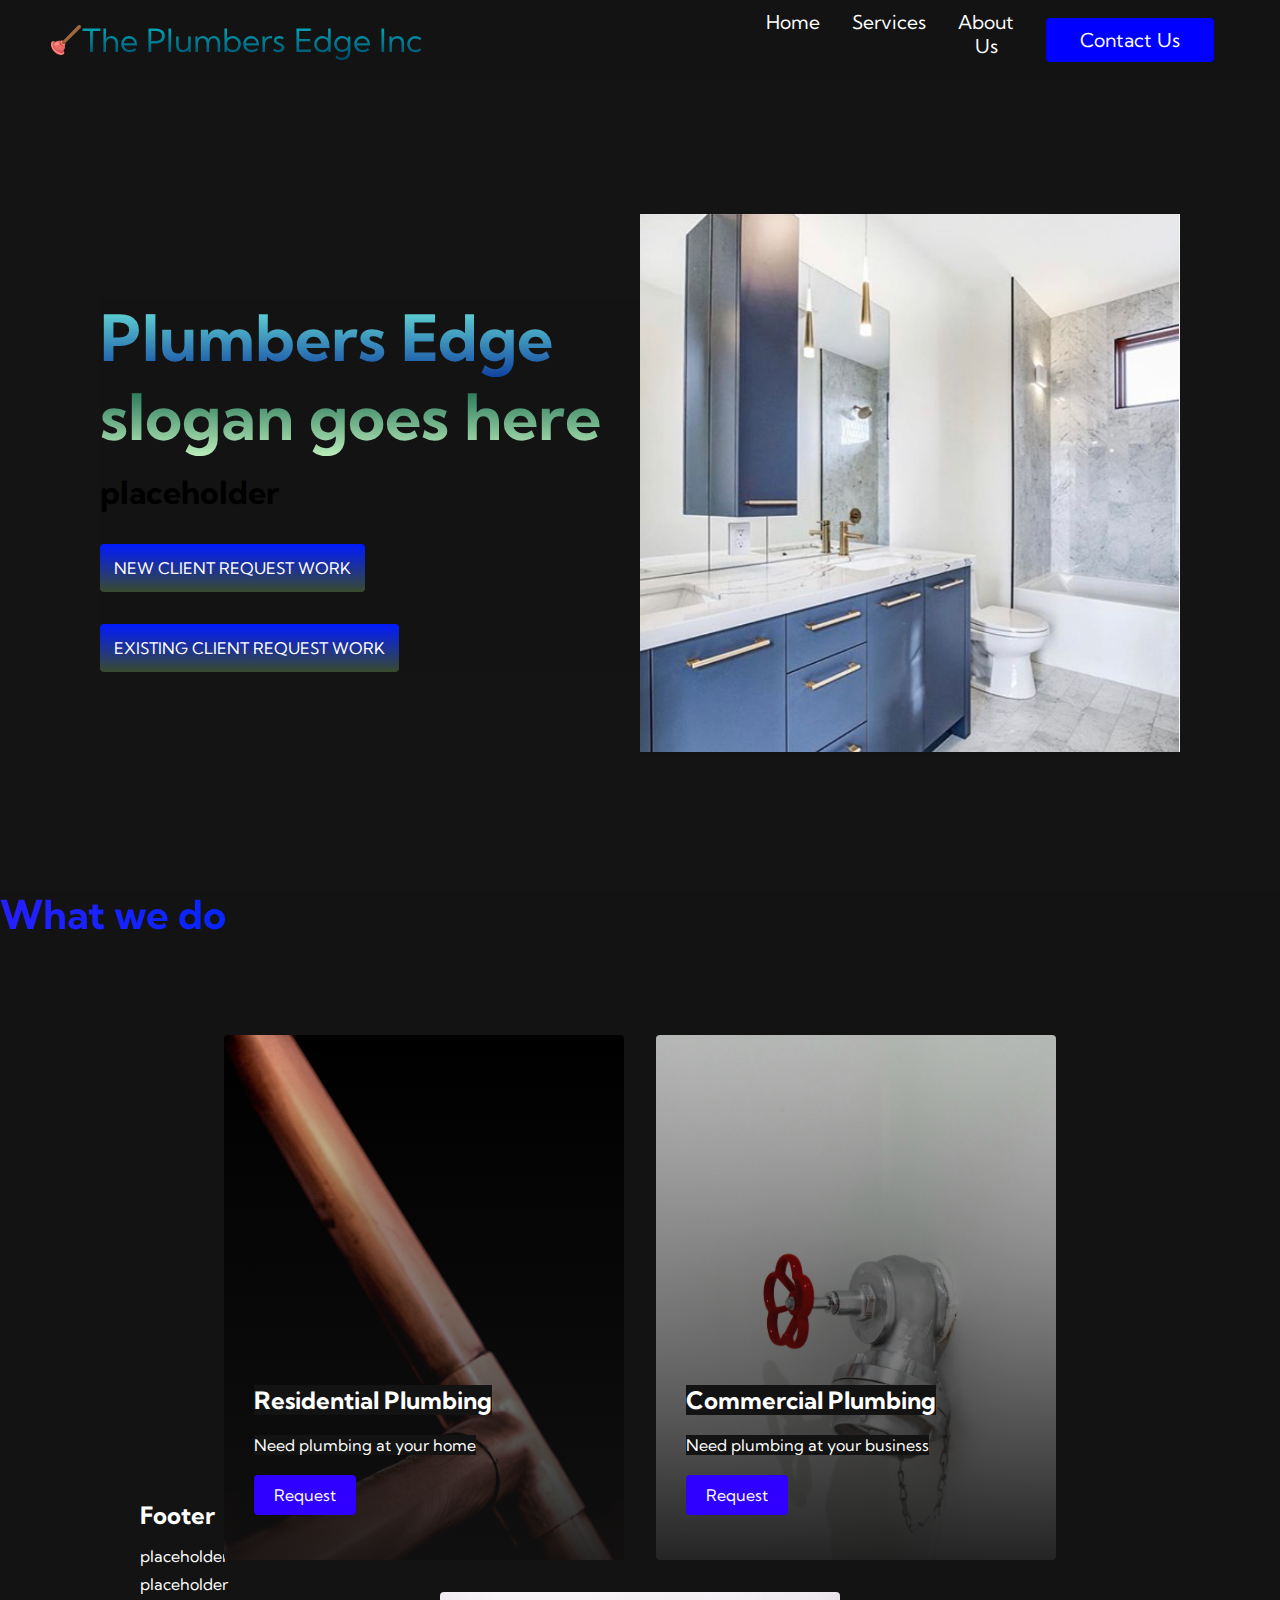
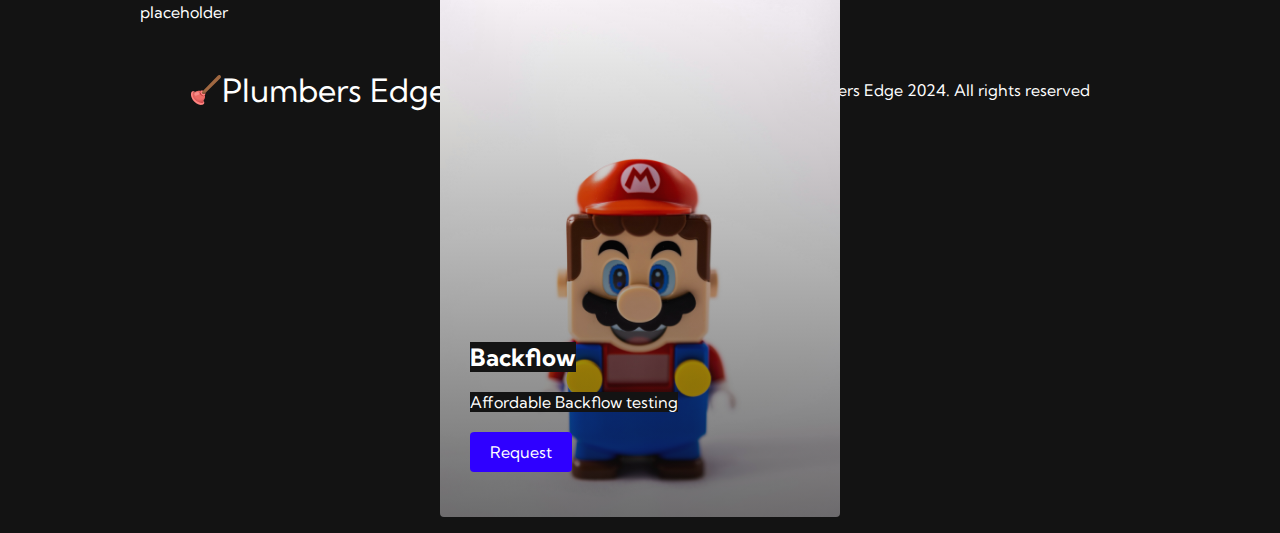
<file: index.html>
<!DOCTYPE html>
<html lang="en">
<head>
    <meta charset="UTF-8">
    <meta name="viewport" content="width=device-width, initial-scale=1.0">
    <title>Plumbers Edge</title>
    <link rel="stylesheet" href="styles.css">
    <link rel="preconnect" href="https://fonts.googleapis.com">
<link rel="preconnect" href="https://fonts.gstatic.com" crossorigin>
<link href="https://fonts.googleapis.com/css2?family=Kumbh+Sans:wght@100..900&display=swap" rel="stylesheet">

</head>
<body>
     <!-- Navbar Section -->
   <nav class="navbar">
    <div class="navbar__container">
        <a href="/" id="navbar__logo">
            <svg xmlns="http://www.w3.org/2000/svg" width="1em" height="1em" viewBox="0 0 128 128">
                <radialGradient id="notoPlunger0" cx="39.371" cy="79.962" r="44.293" gradientUnits="userSpaceOnUse">
                    <stop offset=".469" stop-color="#ed6c66" />
                    <stop offset="1" stop-color="#bb303d" />
                </radialGradient>
                <path fill="url(#notoPlunger0)" d="M59.72 95.31c1.57-7.88-.76-15.69-6.82-21.76s-14.81-7.25-22.7-5.69c-7.25 1.44-10.13 6.27-19.68 5.69c0 0-10.08 13.73 8.93 33.45c19.71 19.01 33.45 8.93 33.45 8.93c-.58-9.56 5.38-13.37 6.82-20.62" />
                <ellipse cx="50.14" cy="77.29" fill="#b22d2d" rx="9.22" ry="12.09" transform="rotate(-46.812 50.142 77.298)" />
                <ellipse cx="51.09" cy="76.28" fill="#ff8480" rx="7.53" ry="11.67" transform="rotate(-46.812 51.093 76.285)" />
                <path fill="#a06841" d="m58.23 78.71l64.01-62.24c2.2-2.2 2.71-6.93-.63-10.28c-3.38-3.38-8.73-1.27-10.7.7l-62.42 63.9c-1.97 1.97-1.04 5.37 1.31 7.46c3.38 3.01 7.44 1.45 8.43.46" />
                <path fill="#ff8480" d="M54.14 107.81c-2.01 2.53-1.66 6.84-1.66 6.84c-12.52 4.94-25.41-5.14-31.12-10.4c-4.64-4.27-14.88-19.8-8.75-30.47c0 0 4.7.3 7.39-1.77c0 0-3.69-3.08-7.44-2.97c-1.3.04-5.92-.78-7.77 6.05c-.73 2.68-4.11 17.15 11.88 35.13c17.35 17.05 30.86 13.17 33.44 12.6c6.3-1.4 6.77-5.93 6.97-7.56c.58-4.44-2.94-7.45-2.94-7.45" />
                <path fill="#ff9f9f" d="M36.93 74.82c1.34 2.09 1.21 5.14-.59 6.85c-1.2 1.14-2.88 1.57-4.42 2.2c-1.9.78-3.64 1.92-5.58 2.59s-4.23.81-5.92-.35c-3.82-2.6-3.04-7.31.5-10.87c2.23-2.24 6.3-3.55 9.32-3.64c2.55-.07 5.26 1.01 6.69 3.22" opacity="0.63" />
                <path fill="#874d36" d="M66.58 70.59c-3.09 1.33-8.5 3.45-12.17 3.64c-3.33.18-5.5-1.24-6.68-2.35c-.87 1.98.1 4.62 2.06 6.36c3.38 3.01 7.45 1.45 8.44.46z" />
            </svg>
            The Plumbers Edge Inc</a>
        <div class="navbar__toggle" id="mobile-menu"> 
            <span class="bar"></span>
            <span class="bar"></span>
            <span class="bar"></span>
        </div>

        <ul class="navbar__menu">
            <li class="navbar__item">
                <a href="/" class="navbar__links">Home</a>
            </li>
            <li class="navbar__item">
                <a href="=" class="navbar__links">Services</a>
            </li>
            <li class="navbar__item">
                <a href="/" class="navbar__links">About Us</a>
            </li>
            
            <li class="navbar__btn">
                <a href="contacts.html" class="button">Contact Us</a>
            </li>
        </ul>
    </div>
   </nav>
<!-- Hero Section -->
<div class="main">
    <div class="main__container">
        <div class="main__content">
            <h1>
                Plumbers Edge
            </h1>
            <h2>
                slogan goes here
            </h2>
            <p> placeholder </p>
            <button class="main__btn"><a href="https://clienthub.getjobber.com/client_hubs/eff676b4-56bf-4e1d-8eac-503539cb3e67/public/work_request/new?source=social_media"> NEW CLIENT REQUEST WORK</a></button>
            <button class="main__btn"><a href="https://clienthub.getjobber.com/client_hubs/eff676b4-56bf-4e1d-8eac-503539cb3e67/login/new?source=share_login">EXISTING CLIENT REQUEST WORK</a></button>
        </div>
        <div class="main__img--container">
            <img src="images/mainphotoattempt1.png" alt="pic" id="main__img"/>
        </div>
    </div>
</div>
<!-- Services Section-->
 <div class="services">
    <h1>What we do</h1>
    <div class="services__container">
        <div class="services__card">
            <h2>
                Residential Plumbing 
            </h2>
            <p>Need plumbing at your home</p>
            <button>Request</button>
        </div>
        <div class="services__card">
            <h2>
                Commercial Plumbing
            </h2>
            <p>Need plumbing at your business </p>
            <button>Request</button>
        </div>
        <div class="services__card">
            <h2>
                Backflow
            </h2>
            <p>Affordable Backflow testing</p>
            <button>Request</button>
        </div>
    </div>
 </div>
 
 <!-- Footer Section -->
 <div class="footer__container">
    
    <div class="footer__links">
      <div class="footer__link--wrapper">
        <div class="footer__link--items">
          <h2>Footer</h2>
          <a href="/">placeholder</a>
          <a href="/">placeholder</a> 
          <a href="/">placeholder</a>
        </div>
       
      
      </div>
    </div>
    <section class="social__media">
      <div class="social__media--wrap">
        <div class="footer__logo">
          <a href="/" id="footer__logo"><i class=""></i><svg xmlns="http://www.w3.org/2000/svg" width="1em" height="1em" viewBox="0 0 128 128">
            <radialGradient id="notoPlunger0" cx="39.371" cy="79.962" r="44.293" gradientUnits="userSpaceOnUse">
                <stop offset=".469" stop-color="#ed6c66" />
                <stop offset="1" stop-color="#bb303d" />
            </radialGradient>
            <path fill="url(#notoPlunger0)" d="M59.72 95.31c1.57-7.88-.76-15.69-6.82-21.76s-14.81-7.25-22.7-5.69c-7.25 1.44-10.13 6.27-19.68 5.69c0 0-10.08 13.73 8.93 33.45c19.71 19.01 33.45 8.93 33.45 8.93c-.58-9.56 5.38-13.37 6.82-20.62" />
            <ellipse cx="50.14" cy="77.29" fill="#b22d2d" rx="9.22" ry="12.09" transform="rotate(-46.812 50.142 77.298)" />
            <ellipse cx="51.09" cy="76.28" fill="#ff8480" rx="7.53" ry="11.67" transform="rotate(-46.812 51.093 76.285)" />
            <path fill="#a06841" d="m58.23 78.71l64.01-62.24c2.2-2.2 2.71-6.93-.63-10.28c-3.38-3.38-8.73-1.27-10.7.7l-62.42 63.9c-1.97 1.97-1.04 5.37 1.31 7.46c3.38 3.01 7.44 1.45 8.43.46" />
            <path fill="#ff8480" d="M54.14 107.81c-2.01 2.53-1.66 6.84-1.66 6.84c-12.52 4.94-25.41-5.14-31.12-10.4c-4.64-4.27-14.88-19.8-8.75-30.47c0 0 4.7.3 7.39-1.77c0 0-3.69-3.08-7.44-2.97c-1.3.04-5.92-.78-7.77 6.05c-.73 2.68-4.11 17.15 11.88 35.13c17.35 17.05 30.86 13.17 33.44 12.6c6.3-1.4 6.77-5.93 6.97-7.56c.58-4.44-2.94-7.45-2.94-7.45" />
            <path fill="#ff9f9f" d="M36.93 74.82c1.34 2.09 1.21 5.14-.59 6.85c-1.2 1.14-2.88 1.57-4.42 2.2c-1.9.78-3.64 1.92-5.58 2.59s-4.23.81-5.92-.35c-3.82-2.6-3.04-7.31.5-10.87c2.23-2.24 6.3-3.55 9.32-3.64c2.55-.07 5.26 1.01 6.69 3.22" opacity="0.63" />
            <path fill="#874d36" d="M66.58 70.59c-3.09 1.33-8.5 3.45-12.17 3.64c-3.33.18-5.5-1.24-6.68-2.35c-.87 1.98.1 4.62 2.06 6.36c3.38 3.01 7.45 1.45 8.44.46z" />
        </svg>Plumbers Edge</a>
        </div>
        <p class="website__rights">© Plumbers Edge 2024. All rights reserved</p>
        
      </div>
    </section>
  </div>
   <script src="app.js"></script>
</body>
</html>
</file>
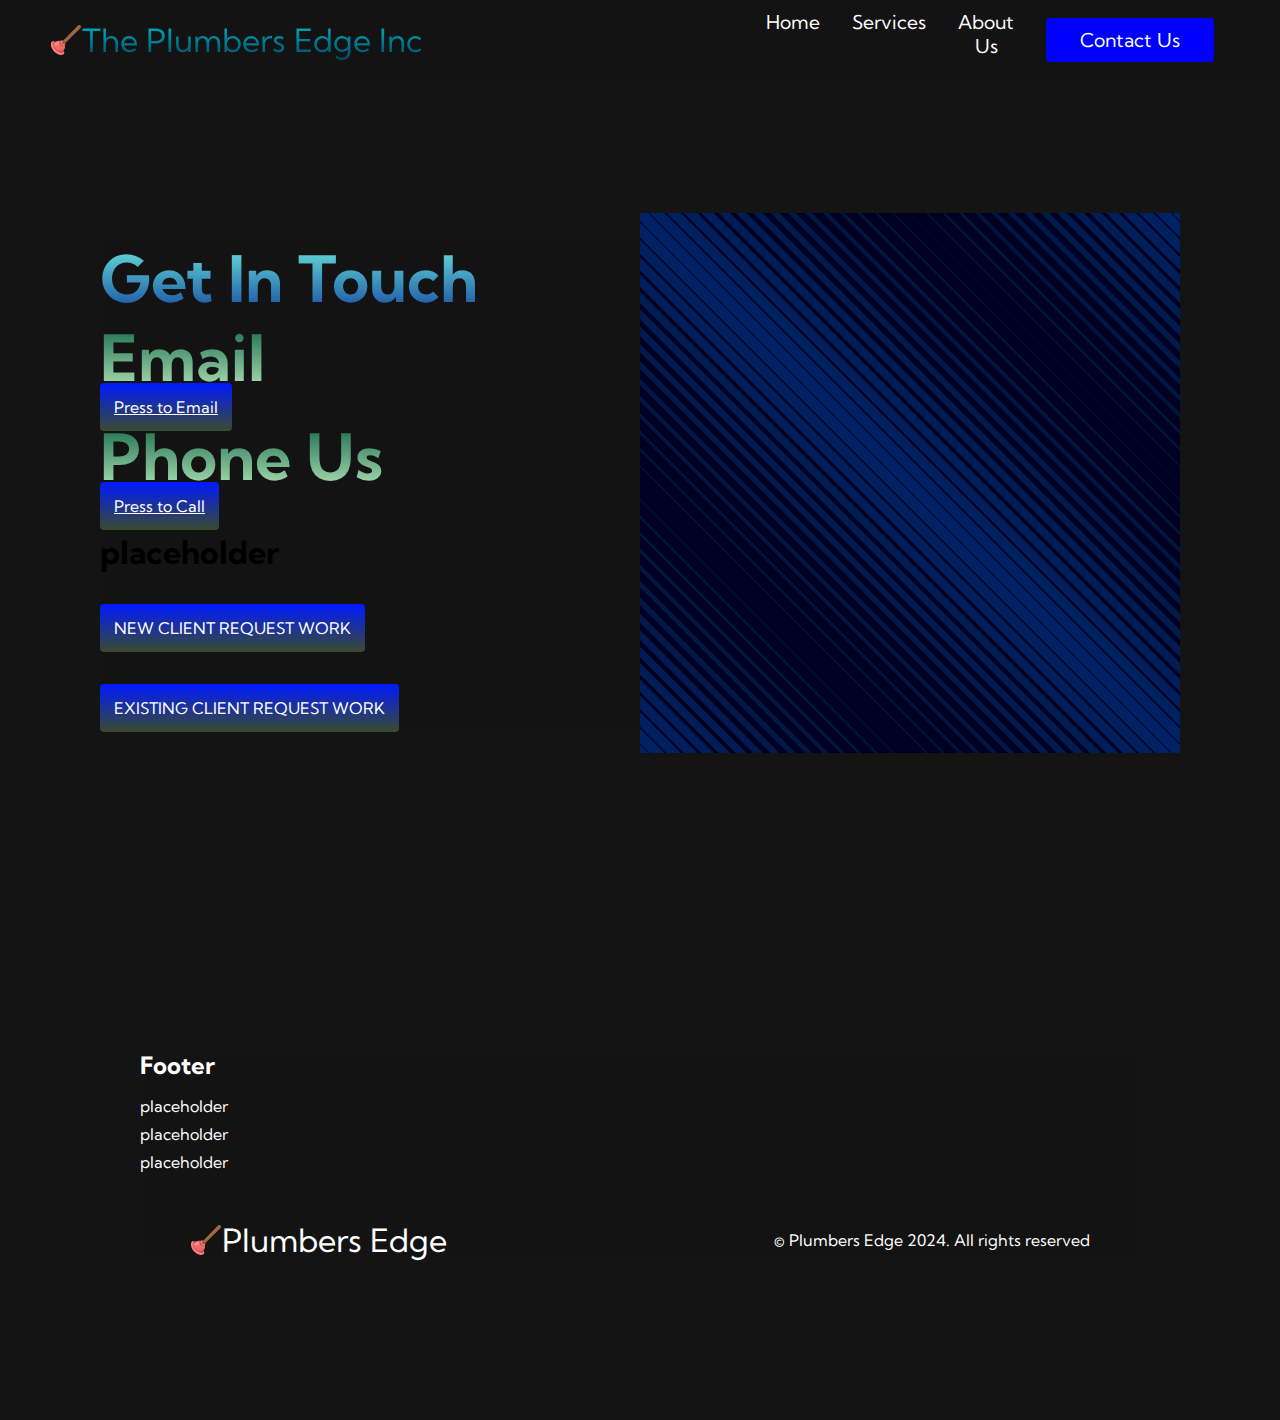
<file: contacts.html>
<!DOCTYPE html>
<html lang="en">
<head>
    <meta charset="UTF-8">
    <meta name="viewport" content="width=device-width, initial-scale=1.0">
    <title>Plumbers Edge</title>
    <link rel="stylesheet" href="styles.css">
    <link rel="preconnect" href="https://fonts.googleapis.com">
<link rel="preconnect" href="https://fonts.gstatic.com" crossorigin>
<link href="https://fonts.googleapis.com/css2?family=Kumbh+Sans:wght@100..900&display=swap" rel="stylesheet">

</head>
<body>
     <!-- Navbar Section -->
   <nav class="navbar">
    <div class="navbar__container">
        <a href="/" id="navbar__logo">
            <svg xmlns="http://www.w3.org/2000/svg" width="1em" height="1em" viewBox="0 0 128 128">
                <radialGradient id="notoPlunger0" cx="39.371" cy="79.962" r="44.293" gradientUnits="userSpaceOnUse">
                    <stop offset=".469" stop-color="#ed6c66" />
                    <stop offset="1" stop-color="#bb303d" />
                </radialGradient>
                <path fill="url(#notoPlunger0)" d="M59.72 95.31c1.57-7.88-.76-15.69-6.82-21.76s-14.81-7.25-22.7-5.69c-7.25 1.44-10.13 6.27-19.68 5.69c0 0-10.08 13.73 8.93 33.45c19.71 19.01 33.45 8.93 33.45 8.93c-.58-9.56 5.38-13.37 6.82-20.62" />
                <ellipse cx="50.14" cy="77.29" fill="#b22d2d" rx="9.22" ry="12.09" transform="rotate(-46.812 50.142 77.298)" />
                <ellipse cx="51.09" cy="76.28" fill="#ff8480" rx="7.53" ry="11.67" transform="rotate(-46.812 51.093 76.285)" />
                <path fill="#a06841" d="m58.23 78.71l64.01-62.24c2.2-2.2 2.71-6.93-.63-10.28c-3.38-3.38-8.73-1.27-10.7.7l-62.42 63.9c-1.97 1.97-1.04 5.37 1.31 7.46c3.38 3.01 7.44 1.45 8.43.46" />
                <path fill="#ff8480" d="M54.14 107.81c-2.01 2.53-1.66 6.84-1.66 6.84c-12.52 4.94-25.41-5.14-31.12-10.4c-4.64-4.27-14.88-19.8-8.75-30.47c0 0 4.7.3 7.39-1.77c0 0-3.69-3.08-7.44-2.97c-1.3.04-5.92-.78-7.77 6.05c-.73 2.68-4.11 17.15 11.88 35.13c17.35 17.05 30.86 13.17 33.44 12.6c6.3-1.4 6.77-5.93 6.97-7.56c.58-4.44-2.94-7.45-2.94-7.45" />
                <path fill="#ff9f9f" d="M36.93 74.82c1.34 2.09 1.21 5.14-.59 6.85c-1.2 1.14-2.88 1.57-4.42 2.2c-1.9.78-3.64 1.92-5.58 2.59s-4.23.81-5.92-.35c-3.82-2.6-3.04-7.31.5-10.87c2.23-2.24 6.3-3.55 9.32-3.64c2.55-.07 5.26 1.01 6.69 3.22" opacity="0.63" />
                <path fill="#874d36" d="M66.58 70.59c-3.09 1.33-8.5 3.45-12.17 3.64c-3.33.18-5.5-1.24-6.68-2.35c-.87 1.98.1 4.62 2.06 6.36c3.38 3.01 7.45 1.45 8.44.46z" />
            </svg>
            The Plumbers Edge Inc</a>
        <div class="navbar__toggle" id="mobile-menu"> 
            <span class="bar"></span>
            <span class="bar"></span>
            <span class="bar"></span>
        </div>

        <ul class="navbar__menu">
            <li class="navbar__item">
                <a href="/" class="navbar__links">Home</a>
            </li>
            <li class="navbar__item">
                <a href="=" class="navbar__links">Services</a>
            </li>
            <li class="navbar__item">
                <a href="/" class="navbar__links">About Us</a>
            </li>
            
            <li class="navbar__btn">
                <a href="contacts.html" class="button">Contact Us</a>
            </li>
        </ul>
    </div>
   </nav>
<!-- Hero Section -->
<div class="main">
    <div class="main__container">
        <div class="main__content">
            <h1>
                Get In Touch
            </h1>
            <h2>
                Email 
            </h2>
            <a href="mailto:plumbersedge.oshawa@hotmail.com" class="main__btn">Press to Email</a>
            <h2>
                Phone Us
            </h2>
            <a href="tel:9052595988" class="main__btn">Press to Call</a>
            <p> placeholder </p>
            <button class="main__btn"><a href="https://clienthub.getjobber.com/client_hubs/eff676b4-56bf-4e1d-8eac-503539cb3e67/public/work_request/new?source=social_media"> NEW CLIENT REQUEST WORK</a></button>
            <button class="main__btn"><a href="https://clienthub.getjobber.com/client_hubs/eff676b4-56bf-4e1d-8eac-503539cb3e67/login/new?source=share_login">EXISTING CLIENT REQUEST WORK</a></button>
        </div>
        <div class="main__img--container">
            <img src="images/pic1.svg" alt="pic" id="main__img"/>
        </div>
    </div>
</div>

 
 <!-- Footer Section -->
 <div class="footer__container">
    
    <div class="footer__links">
      <div class="footer__link--wrapper">
        <div class="footer__link--items">
          <h2>Footer</h2>
          <a href="/">placeholder</a>
          <a href="/">placeholder</a> 
          <a href="/">placeholder</a>
        </div>
       
      
      </div>
    </div>
    <section class="social__media">
      <div class="social__media--wrap">
        <div class="footer__logo">
          <a href="/" id="footer__logo"><i class=""></i><svg xmlns="http://www.w3.org/2000/svg" width="1em" height="1em" viewBox="0 0 128 128">
            <radialGradient id="notoPlunger0" cx="39.371" cy="79.962" r="44.293" gradientUnits="userSpaceOnUse">
                <stop offset=".469" stop-color="#ed6c66" />
                <stop offset="1" stop-color="#bb303d" />
            </radialGradient>
            <path fill="url(#notoPlunger0)" d="M59.72 95.31c1.57-7.88-.76-15.69-6.82-21.76s-14.81-7.25-22.7-5.69c-7.25 1.44-10.13 6.27-19.68 5.69c0 0-10.08 13.73 8.93 33.45c19.71 19.01 33.45 8.93 33.45 8.93c-.58-9.56 5.38-13.37 6.82-20.62" />
            <ellipse cx="50.14" cy="77.29" fill="#b22d2d" rx="9.22" ry="12.09" transform="rotate(-46.812 50.142 77.298)" />
            <ellipse cx="51.09" cy="76.28" fill="#ff8480" rx="7.53" ry="11.67" transform="rotate(-46.812 51.093 76.285)" />
            <path fill="#a06841" d="m58.23 78.71l64.01-62.24c2.2-2.2 2.71-6.93-.63-10.28c-3.38-3.38-8.73-1.27-10.7.7l-62.42 63.9c-1.97 1.97-1.04 5.37 1.31 7.46c3.38 3.01 7.44 1.45 8.43.46" />
            <path fill="#ff8480" d="M54.14 107.81c-2.01 2.53-1.66 6.84-1.66 6.84c-12.52 4.94-25.41-5.14-31.12-10.4c-4.64-4.27-14.88-19.8-8.75-30.47c0 0 4.7.3 7.39-1.77c0 0-3.69-3.08-7.44-2.97c-1.3.04-5.92-.78-7.77 6.05c-.73 2.68-4.11 17.15 11.88 35.13c17.35 17.05 30.86 13.17 33.44 12.6c6.3-1.4 6.77-5.93 6.97-7.56c.58-4.44-2.94-7.45-2.94-7.45" />
            <path fill="#ff9f9f" d="M36.93 74.82c1.34 2.09 1.21 5.14-.59 6.85c-1.2 1.14-2.88 1.57-4.42 2.2c-1.9.78-3.64 1.92-5.58 2.59s-4.23.81-5.92-.35c-3.82-2.6-3.04-7.31.5-10.87c2.23-2.24 6.3-3.55 9.32-3.64c2.55-.07 5.26 1.01 6.69 3.22" opacity="0.63" />
            <path fill="#874d36" d="M66.58 70.59c-3.09 1.33-8.5 3.45-12.17 3.64c-3.33.18-5.5-1.24-6.68-2.35c-.87 1.98.1 4.62 2.06 6.36c3.38 3.01 7.45 1.45 8.44.46z" />
        </svg>Plumbers Edge</a>
        </div>
        <p class="website__rights">© Plumbers Edge 2024. All rights reserved</p>
        
      </div>
    </section>
  </div>
   <script src="app.js"></script>
</body>
</html>
</file>
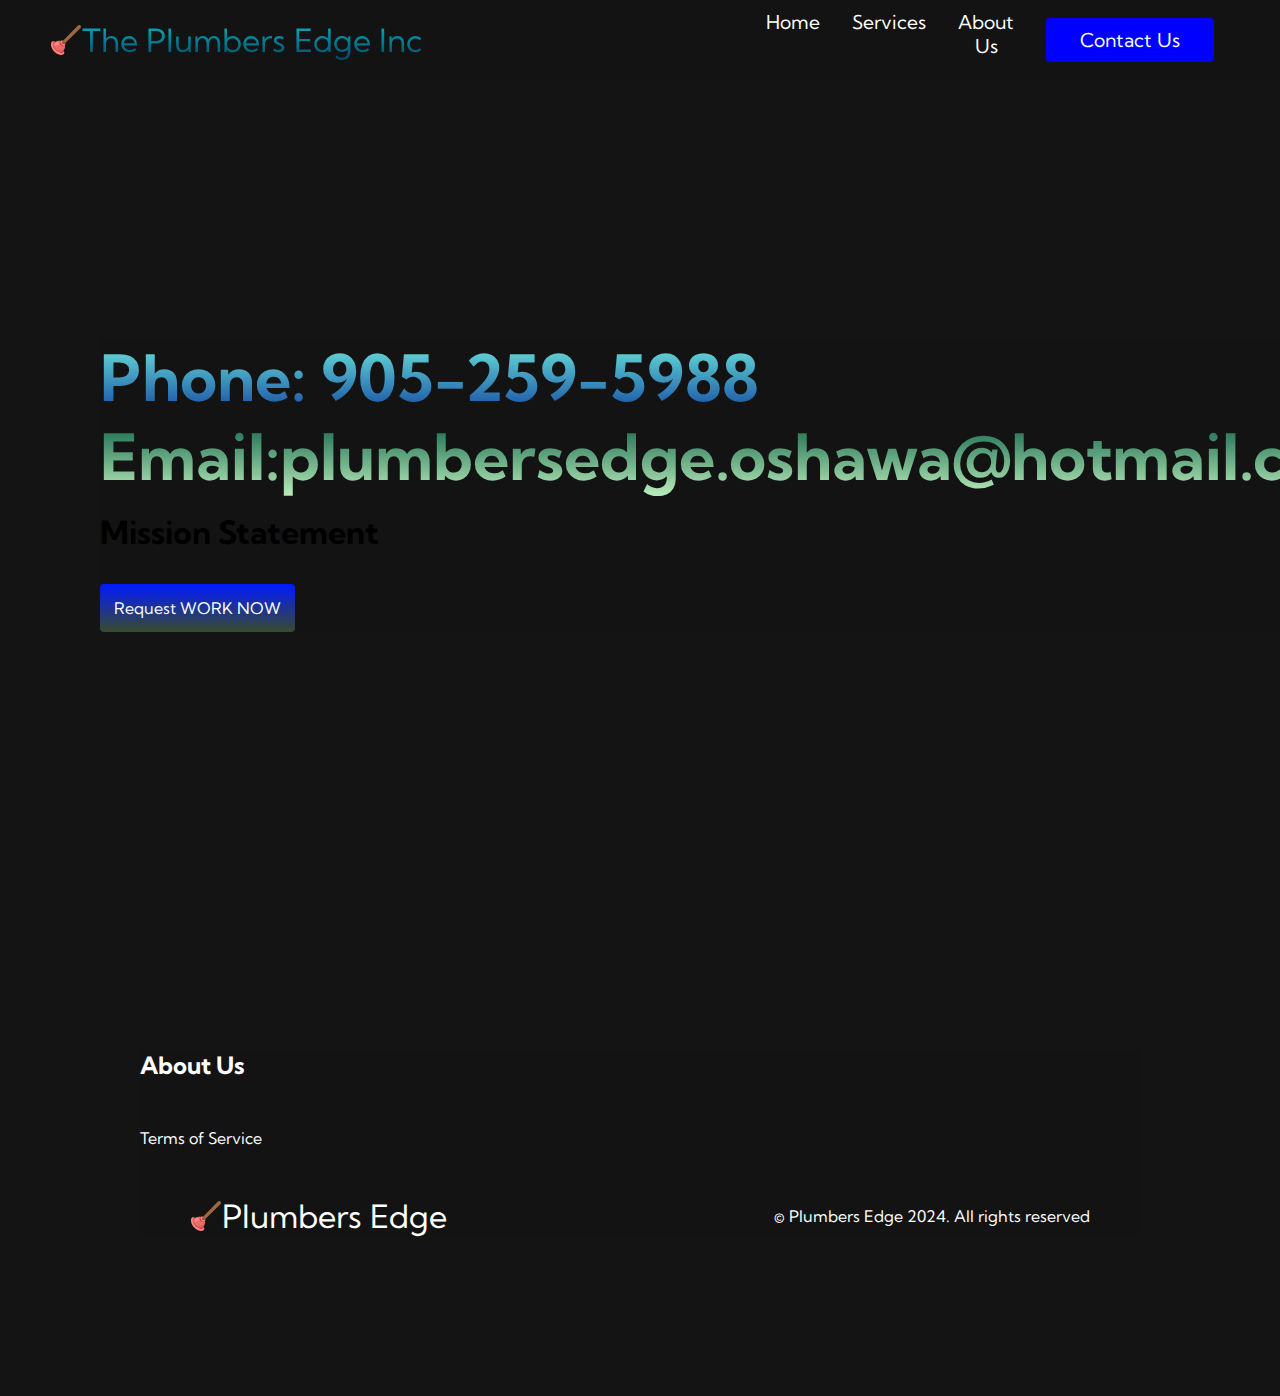
<file: tech.html>
<!DOCTYPE html>
<html lang="en">
<head>
    <meta charset="UTF-8">
    <meta name="viewport" content="width=device-width, initial-scale=1.0">
    <title>Plumbers Edge</title>
    <link rel="stylesheet" href="styles.css">
    <link rel="preconnect" href="https://fonts.googleapis.com">
<link rel="preconnect" href="https://fonts.gstatic.com" crossorigin>
<link href="https://fonts.googleapis.com/css2?family=Kumbh+Sans:wght@100..900&display=swap" rel="stylesheet">

</head>
<body>
     <!-- Navbar Section -->
   <nav class="navbar">
    <div class="navbar__container">
        <a href="/" id="navbar__logo">
            <svg xmlns="http://www.w3.org/2000/svg" width="1em" height="1em" viewBox="0 0 128 128">
                <radialGradient id="notoPlunger0" cx="39.371" cy="79.962" r="44.293" gradientUnits="userSpaceOnUse">
                    <stop offset=".469" stop-color="#ed6c66" />
                    <stop offset="1" stop-color="#bb303d" />
                </radialGradient>
                <path fill="url(#notoPlunger0)" d="M59.72 95.31c1.57-7.88-.76-15.69-6.82-21.76s-14.81-7.25-22.7-5.69c-7.25 1.44-10.13 6.27-19.68 5.69c0 0-10.08 13.73 8.93 33.45c19.71 19.01 33.45 8.93 33.45 8.93c-.58-9.56 5.38-13.37 6.82-20.62" />
                <ellipse cx="50.14" cy="77.29" fill="#b22d2d" rx="9.22" ry="12.09" transform="rotate(-46.812 50.142 77.298)" />
                <ellipse cx="51.09" cy="76.28" fill="#ff8480" rx="7.53" ry="11.67" transform="rotate(-46.812 51.093 76.285)" />
                <path fill="#a06841" d="m58.23 78.71l64.01-62.24c2.2-2.2 2.71-6.93-.63-10.28c-3.38-3.38-8.73-1.27-10.7.7l-62.42 63.9c-1.97 1.97-1.04 5.37 1.31 7.46c3.38 3.01 7.44 1.45 8.43.46" />
                <path fill="#ff8480" d="M54.14 107.81c-2.01 2.53-1.66 6.84-1.66 6.84c-12.52 4.94-25.41-5.14-31.12-10.4c-4.64-4.27-14.88-19.8-8.75-30.47c0 0 4.7.3 7.39-1.77c0 0-3.69-3.08-7.44-2.97c-1.3.04-5.92-.78-7.77 6.05c-.73 2.68-4.11 17.15 11.88 35.13c17.35 17.05 30.86 13.17 33.44 12.6c6.3-1.4 6.77-5.93 6.97-7.56c.58-4.44-2.94-7.45-2.94-7.45" />
                <path fill="#ff9f9f" d="M36.93 74.82c1.34 2.09 1.21 5.14-.59 6.85c-1.2 1.14-2.88 1.57-4.42 2.2c-1.9.78-3.64 1.92-5.58 2.59s-4.23.81-5.92-.35c-3.82-2.6-3.04-7.31.5-10.87c2.23-2.24 6.3-3.55 9.32-3.64c2.55-.07 5.26 1.01 6.69 3.22" opacity="0.63" />
                <path fill="#874d36" d="M66.58 70.59c-3.09 1.33-8.5 3.45-12.17 3.64c-3.33.18-5.5-1.24-6.68-2.35c-.87 1.98.1 4.62 2.06 6.36c3.38 3.01 7.45 1.45 8.44.46z" />
            </svg>
            The Plumbers Edge Inc</a>
        <div class="navbar__toggle" id="mobile-menu"> 
            <span class="bar"></span>
            <span class="bar"></span>
            <span class="bar"></span>
        </div>

        <ul class="navbar__menu">
            <li class="navbar__item">
                <a href="/" class="navbar__links">Home</a>
            </li>
            <li class="navbar__item">
                <a href="/tech.html" class="navbar__links">Services</a>
            </li>
            <li class="navbar__item">
                <a href="/" class="navbar__links">About Us</a>
            </li>
            
            <li class="navbar__btn">
                <a href="" class="button">Contact Us</a>
            </li>
        </ul>
    </div>
   </nav>

   <!-- Content -->

   <div class="main">
    <div class="main__container">
        <div class="main__content">
            <h1>
                Phone: 905-259-5988
            </h1>
            <h2>
                Email:plumbersedge.oshawa@hotmail.com 
            </h2>
            <p>Mission Statement</p>
            <button class="main__btn"><a href="/">Request WORK NOW</a></button>
        </div>
        <div class="main__img--container">
            <img src="images/pic1.svg" alt="pic" id="main__img"/>
        </div>
        
    </div>
</div>



 <!-- Footer Section -->
 <div class="footer__container">
    <div class="footer__links">
      <div class="footer__link--wrapper">
        <div class="footer__link--items">
          <h2>About Us</h2>
          <a href="/"></a> <a href="/"></a>
          <a href="/"></a> <a href="/"></a>
          <a href="/">Terms of Service</a>
        </div>
       
      
      </div>
    </div>
    <section class="social__media">
      <div class="social__media--wrap">
        <div class="footer__logo">
          <a href="/" id="footer__logo"><i class=""></i><svg xmlns="http://www.w3.org/2000/svg" width="1em" height="1em" viewBox="0 0 128 128">
            <radialGradient id="notoPlunger0" cx="39.371" cy="79.962" r="44.293" gradientUnits="userSpaceOnUse">
                <stop offset=".469" stop-color="#ed6c66" />
                <stop offset="1" stop-color="#bb303d" />
            </radialGradient>
            <path fill="url(#notoPlunger0)" d="M59.72 95.31c1.57-7.88-.76-15.69-6.82-21.76s-14.81-7.25-22.7-5.69c-7.25 1.44-10.13 6.27-19.68 5.69c0 0-10.08 13.73 8.93 33.45c19.71 19.01 33.45 8.93 33.45 8.93c-.58-9.56 5.38-13.37 6.82-20.62" />
            <ellipse cx="50.14" cy="77.29" fill="#b22d2d" rx="9.22" ry="12.09" transform="rotate(-46.812 50.142 77.298)" />
            <ellipse cx="51.09" cy="76.28" fill="#ff8480" rx="7.53" ry="11.67" transform="rotate(-46.812 51.093 76.285)" />
            <path fill="#a06841" d="m58.23 78.71l64.01-62.24c2.2-2.2 2.71-6.93-.63-10.28c-3.38-3.38-8.73-1.27-10.7.7l-62.42 63.9c-1.97 1.97-1.04 5.37 1.31 7.46c3.38 3.01 7.44 1.45 8.43.46" />
            <path fill="#ff8480" d="M54.14 107.81c-2.01 2.53-1.66 6.84-1.66 6.84c-12.52 4.94-25.41-5.14-31.12-10.4c-4.64-4.27-14.88-19.8-8.75-30.47c0 0 4.7.3 7.39-1.77c0 0-3.69-3.08-7.44-2.97c-1.3.04-5.92-.78-7.77 6.05c-.73 2.68-4.11 17.15 11.88 35.13c17.35 17.05 30.86 13.17 33.44 12.6c6.3-1.4 6.77-5.93 6.97-7.56c.58-4.44-2.94-7.45-2.94-7.45" />
            <path fill="#ff9f9f" d="M36.93 74.82c1.34 2.09 1.21 5.14-.59 6.85c-1.2 1.14-2.88 1.57-4.42 2.2c-1.9.78-3.64 1.92-5.58 2.59s-4.23.81-5.92-.35c-3.82-2.6-3.04-7.31.5-10.87c2.23-2.24 6.3-3.55 9.32-3.64c2.55-.07 5.26 1.01 6.69 3.22" opacity="0.63" />
            <path fill="#874d36" d="M66.58 70.59c-3.09 1.33-8.5 3.45-12.17 3.64c-3.33.18-5.5-1.24-6.68-2.35c-.87 1.98.1 4.62 2.06 6.36c3.38 3.01 7.45 1.45 8.44.46z" />
        </svg>Plumbers Edge</a>
        </div>
        <p class="website__rights">© Plumbers Edge 2024. All rights reserved</p>
        
      </div>
    </section>
  </div>

  
   <script src="app.js"></script>

</body>
</html>
</file>
<file: styles.css>
/*nav bar css*/
*{
    box-sizing:border-box;
    margin: 0;
    padding: 0;
    font-family: 'Kumbh Sans' , sans-serif;
    background: #131313;
}
.navbar {
    background: #131313;
    height:80px;
    display:flex;
    justify-content:center;
    align-items:center;
    font-size: 1.2rem;
    position: sticky;
    top: 0;
    z-index: 999;
}

.navbar__container{
    display:flex;
    justify-content:space-between;
    height:80px;
    z-index:1;
    width:100%;
    max-width:1300px;
    margin: 0 auto;
    padding: 0 50px;
}

#navbar__logo {
    background-color: #ff8177;
    background-image: linear-gradient(to top, #000b30 0%, #00f7ff 100%);
    background-size: 100%;
    -webkit-background-clip: text;
    -moz-background-clip: text;
    -webkit-text-fill-color: transparent;
    -moz-text-fill-color: transparent;
    display: flex;
    align-items: center;
    cursor: pointer;
    text-decoration: none;
    font-size: 2rem;
  }

  .fa-gem{
    margin-right:0.5rem;
  }

  .navbar__menu {
    display: flex;
    align-items: center;
    list-style: none;
    text-align: center;
  }

  .navbar__item{
    height:80px;
  }
 /*Home services and about us buttons css*/
  .navbar__links{
    color: #fff;
    display:flex;
    align-items:center;
    justify-content:center;
    text-decoration:none;
    padding:10px 1rem;
    height:100;
  }

  .navbar__btn{
    display:flex;
    justify-content:center;
    align-items:center;
    padding: 0 1rem;
    width:100%;
  }
/*CONTACT BUTTON CSS*/
  .button{
    display:flex;
    justify-content:center;
    align-items:center;
    text-decoration: none;
    padding: 10px 20px;
    height: 100%;
    width: 100%;
    border:none;
    outline:none;
    border-radius:4px;
    background: blue;
    color:#fff;
  }
  
  .button:hover {
    background: #4837ff;
    transition: all 0.3s ease;
  }
  
  .navbar__links:hover {
    color: #f77062;
    transition: all 0.3s ease;
  }

  @media screen and (max-width:960px){
    .navbar__container{
        display: flex;
        justify-content: space-between;
        height: 80px;
        z-index: 1;
        width: 100%;
        max-width: 1300px;
        padding: 0;
    }
    .navbar__menu{
        display:grid;
        grid-template-columns: auto;
        margin: 0;
        width: 100%;
        position: absolute;
        top: -1000px;
        opacity: 0;
        transition: all 0.5s;
        height: 50vh;
        z-index: -1;
        background: #131313;
    }

    .navbar__menu.active{
        background: #131313;
        top: 100%;
        opacity: 1;
        transition: all 0.5s ease;
        z-index: 99;
        height: 50vh;
        font-size: 1.6rem;
    }

    #navbar__logo {
        padding-left: 25px;
    }

    .navbar__toggle .bar{
        width: 25px;
        height: 3px;
        margin: 5px auto;
        transition: all 0.3s ease-in-out;
        background: #ffffff;
    }

    .navbar__item {
        width: 100%;
    }

    .navbar__links{
        text-align: center;
        padding: 2rem;
        width: 100%;
        display: table;
    }

    #mobile-menu {
        position: absolute;
        top: 20%;
        right: 5%;
        transform: translate(5%, 20%);
    }

    .navbar__btn {
        padding-bottom: 2rem;
    }

    .button{
        display: flex;
        justify-content: center;
        align-items: center;
        width: 80%;
        height: 80px;
        margin: 0;
    }


    .navbar__toggle .bar {
        display: block;
        cursor: pointer;
    }
    
    #mobile-menu.is-active .bar:nth-child(2) {
        opacity: 0;
      }
    
      #mobile-menu.is-active .bar:nth-child(1) {
        transform: translateY(8px) rotate(45deg);
      }
    
      #mobile-menu.is-active .bar:nth-child(3) {
        transform: translateY(-8px) rotate(-45deg);
      }
  }

  /*hero section css*/
.main {
  background-color: #141414;
}
.main__container {
  display:grid;
  grid-template-columns: 1fr 1fr;
  align-items: center;
  justify-self: center;
  margin:0 auto;
  height:90vh;
  background-color: #141414 ;
  z-index: 1;
  width: 100%;
  max-width:1300px;
  padding: 0 100px ;
}
.main__content h1 {
  font-size:4rem;
  background-color:#ff8177;
  background-image: linear-gradient(to top, #1143a1 0%, #6feedd 100%);
  background-size:100%;
  -webkit-background-clip: text;
  -moz-background-clip: text;
  -webkit-text-fill-color:transparent;
  -moz-text-fill-color: transparent;
}

.main__content h2 {
  font-size:4rem;
  background-color:#ff8177;
  background-image: linear-gradient(to top, #baecba 0%, #0a5f45 100%);
  background-size:100%;
  -webkit-background-clip: text;
  -moz-background-clip: text;
  -webkit-text-fill-color:transparent;
  -moz-text-fill-color: transparent;
}

.main__content p {
  margin-top:1rem;
  font-size:2rem;
  font-weight: 700;
}

.main__btn {
  font-size: 1rem;
  background-image: linear-gradient(to top, #394b2d, #001aff 100%);
  padding:14px;
  border:none;
  border-radius: 4px;
  color:#fff;
  margin-top: 2rem;
  cursor :pointer;
  position: relative;
  transition: all 0.35s;
  outline:none;
}

.main__btn a{
  position: relative;
  z-index: 2;
  color: #ffffff;
  text-decoration: none;
  background-color: #000b3000;
}

.main__btn:after{
  position: absolute;
  content: '';
  top:0;
  left:0;
  width:0;
  height:100%;
  background:#ff0000;
  transition:all 0.35s;
  border-radius:4px;
}

.main__btn:hover{
  color:#fff;
}

.main__btn:hover:after{
  width:100%;
}

.main__img--container{
  text-align:center;
}

#main__img {
  height:100%;
  width:100%;
}

@media screen and (max-width: 768px) {
  .main__container {
    display: grid;
    grid-template-columns: auto;
    align-items: center;
    justify-self: center;
    width: 100%;
    margin: 0 auto;
    height: 90vh;
  }

  .main__content {
    text-align: center;
    margin-bottom: 4rem;
  }

  .main__content h1 {
    font-size: 2.5rem;
    margin-top: 2rem;
  }

  .main__content h2 {
    font-size: 3rem;
  }

  .main__content p {
    margin-top: 1rem;
    font-size: 1.5rem;
  }
}
@media screen and (max-width: 480px) {
  .main__content h1 {
    font-size: 2rem;
    margin-top: 3rem;
  }

  .main__content h2 {
    font-size: 2rem;
  }

  .main__content p {
    margin-top: 2rem;
    font-size: 1.5rem;
  }

  .main__btn {
    padding: 12px 36px;
    margin: 2.5rem 0;
  }
}

/* Services Section */
.services {
  background: #131313;
  display: grid;
  flex-direction: column;
  justify-content: center;
  align-items: center;
  height: 50vh;
}

.services h1 {
  background-color: #002fff;
  background-image: linear-gradient(
    to right,
    #a1ddff 0%,
    #6f00ff57 0%,
    #0026ff 21%,
    #00428d 52%,
    #00ff40 78%,
    #4400ff 100%
  );
  background-size: 100%;
  -webkit-background-clip: text;
  -moz-background-clip: text;
  -webkit-text-fill-color: transparent;
  -moz-text-fill-color: transparent;
  margin-bottom: 5rem;
  font-size: 2.5rem;
}

.services__container {
  display: flex;
  justify-content: center;
  flex-wrap: wrap;
}

.services__card {
  margin: 1rem;
  height: 525px;
  width: 400px;
  border-radius: 4px;
  background-image: linear-gradient(
      to bottom,
      rgba(0, 0, 0, 0) 0%,
      rgba(17, 17, 17, 0.6) 100%
    ),
    url('images/services1.jpg');
  background-size: cover;
  position: relative;
  color: #fff;
}

.services__card:before {
  opacity: 0.2;
}

.services__card:nth-child(1) {
  background-image: linear-gradient(
      to bottom,
      rgba(0, 0, 0, 0) 0%,
      rgba(17, 17, 17, 0.9) 100%
    ),
    url('images/services2.jpg');
}
.services__card:nth-child(2) {
  background-image: linear-gradient(
      to bottom,
      rgba(0, 0, 0, 0) 0%,
      rgba(17, 17, 17, 0.9) 100%
    ),
    url('images/services3.jpg');
}

.services__card h2 {
  position: absolute;
  top: 350px;
  left: 30px;
}

.services__card p {
  position: absolute;
  top: 400px;
  left: 30px;
}

.services__card button {
  color: #fff;
  padding: 10px 20px;
  border: none;
  outline: none;
  border-radius: 4px;
  background: #2f00ff;
  position: absolute;
  top: 440px;
  left: 30px;
  font-size: 1rem;
}

.services__card button:hover {
  cursor: pointer;
}

.services__card:hover {
  transform: scale(1.075);
  transition: 0.2s ease-in;
  cursor: pointer;
}

@media screen and (max-width: 960px) {
  .services {
    height: 1600px;
  }

  .services h1 {
    font-size: 2rem;
    margin-top: 12rem;
  }
}

@media screen and (max-width: 480px) {
  .services {
    height: 1400px;
  }

  .services h1 {
    font-size: 1.2rem;
  }

  .services__card {
    width: 300px;
  }
}


/* Footer CSS */
.footer__container {
  background-color: #141414;
  padding: 10rem 0;
  display: flex;
  flex-direction: column;
  justify-content: center;
  align-items: center;
}

#footer__logo {
  color: #fff;
  display: flex;
  align-items: center;
  cursor: pointer;
  text-decoration: none;
  font-size: 2rem;
}

.footer__links {
  width: 100%;
  max-width: 1000px;
  display: flex;
  justify-content: left;
}

.footer__link--wrapper {
  display: flex;
}

.footer__link--items {
  display: flex;
  flex-direction: column;
  align-items: flex-start;
  margin: 0px;
  text-align: left;
  width: 160px;
  box-sizing: border-box;
}

.footer__link--items h2 {
  margin-bottom: 16px;
}

.footer__link--items > h2 {
  color: #fff;
}

.footer__link--items a {
  color: #fff;
  text-decoration: none;
  margin-bottom: 0.5rem;
}

.footer__link--items a:hover {
  color: #e9e9e9;
  transition: 0.3s ease-out;
}

/* Social Icons */
.social__icon--link {
  color: #fff;
  font-size: 24px;
}

.social__media {
  max-width: 1000px;
  width: 100%;
}

.social__media--wrap {
  display: flex;
  justify-content: space-between;
  align-items: center;
  width: 90%;
  max-width: 1000px;
  margin: 40px auto 0 auto;
}

.social__icons {
  display: flex;
  justify-content: space-between;
  align-items: center;
  width: 240px;
}

.social__logo {
  color: #fff;
  justify-self: start;
  margin-left: 20px;
  cursor: pointer;
  text-decoration: none;
  font-size: 2rem;
  display: flex;
  align-items: center;
  margin-bottom: 16px;
}

.website__rights {
  color: #fff;
}

@media screen and (max-width: 820px) {
  .footer__links {
    padding-top: 2rem;
  }

  #footer__logo {
    margin-bottom: 2rem;
  }

  .website__rights {
    margin-bottom: 2rem;
  }

  .footer__link--wrapper {
    flex-direction: column;
  }

  .social__media--wrap {
    flex-direction: column;
  }
}

@media screen and (max-width: 480px) {
  .footer__link--items {
    margin: 0;
    padding: 10px;
    width: 100%;
  }
}
</file>
